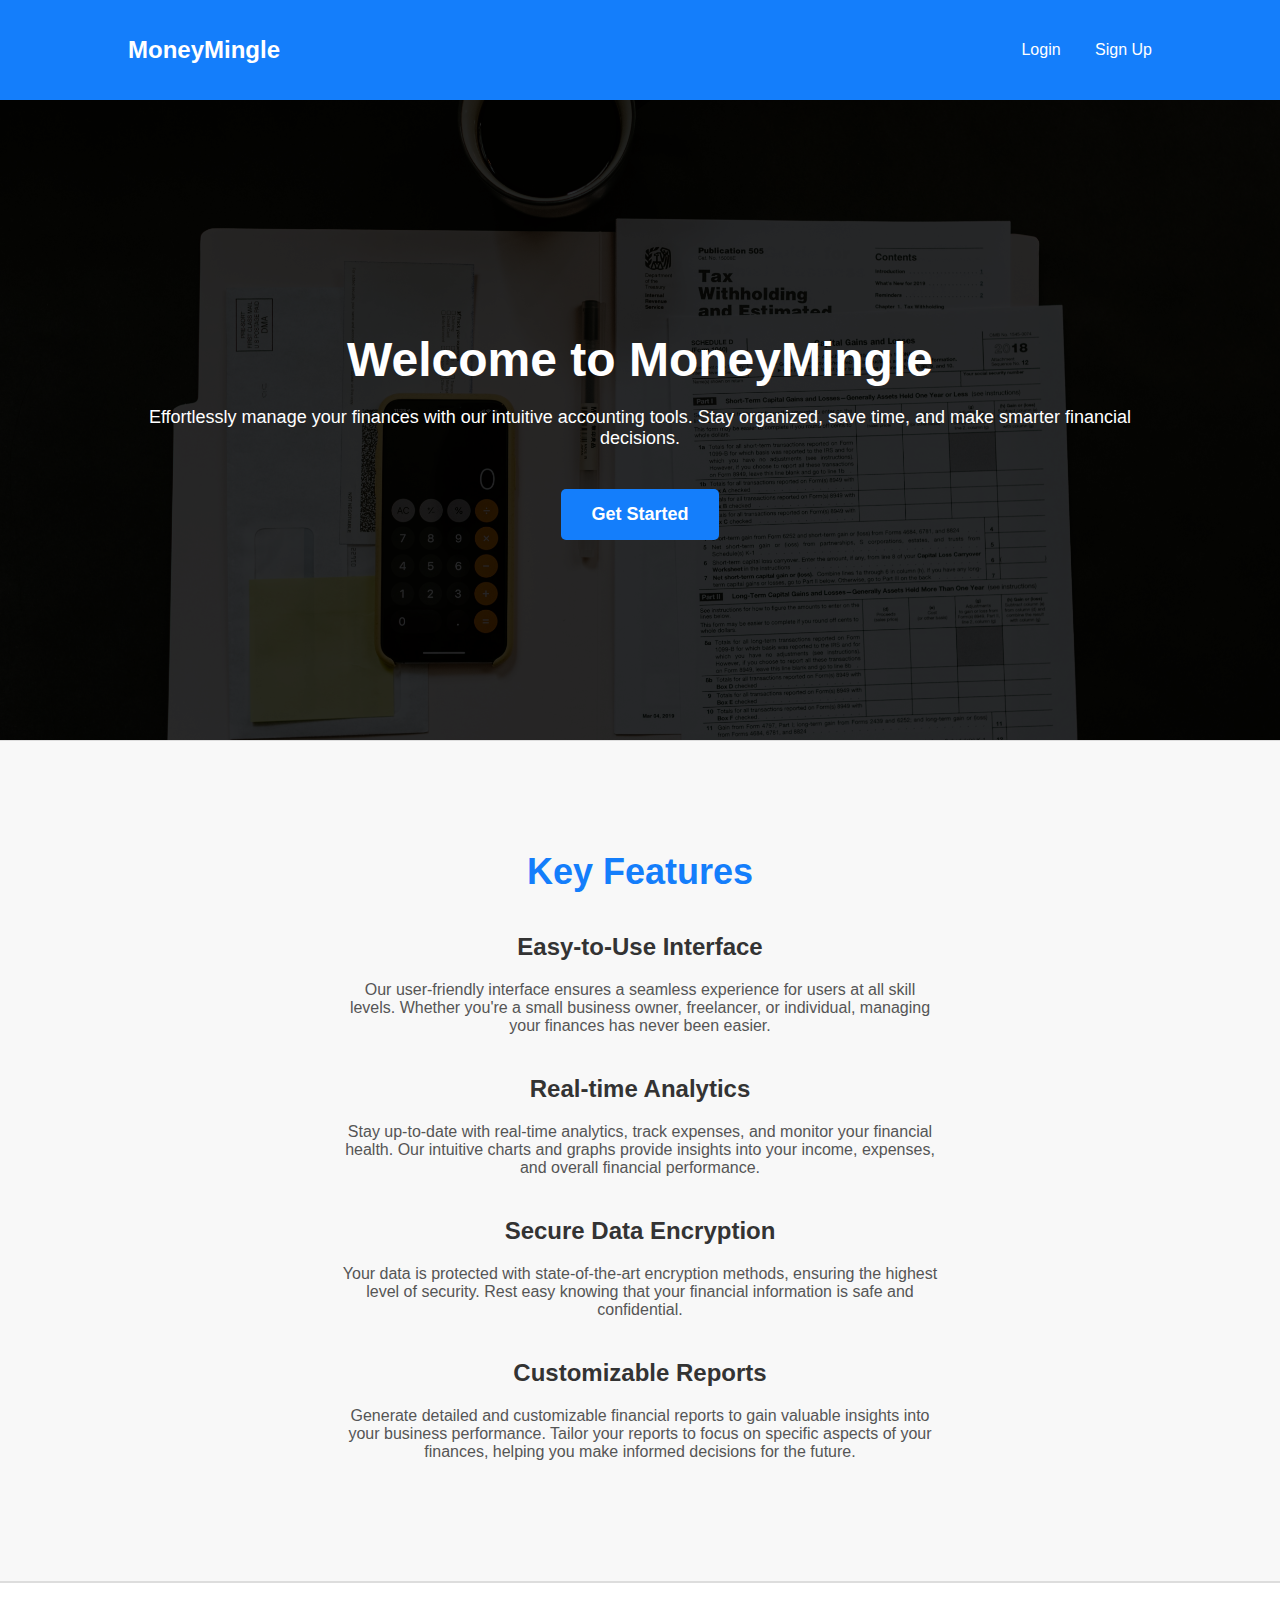
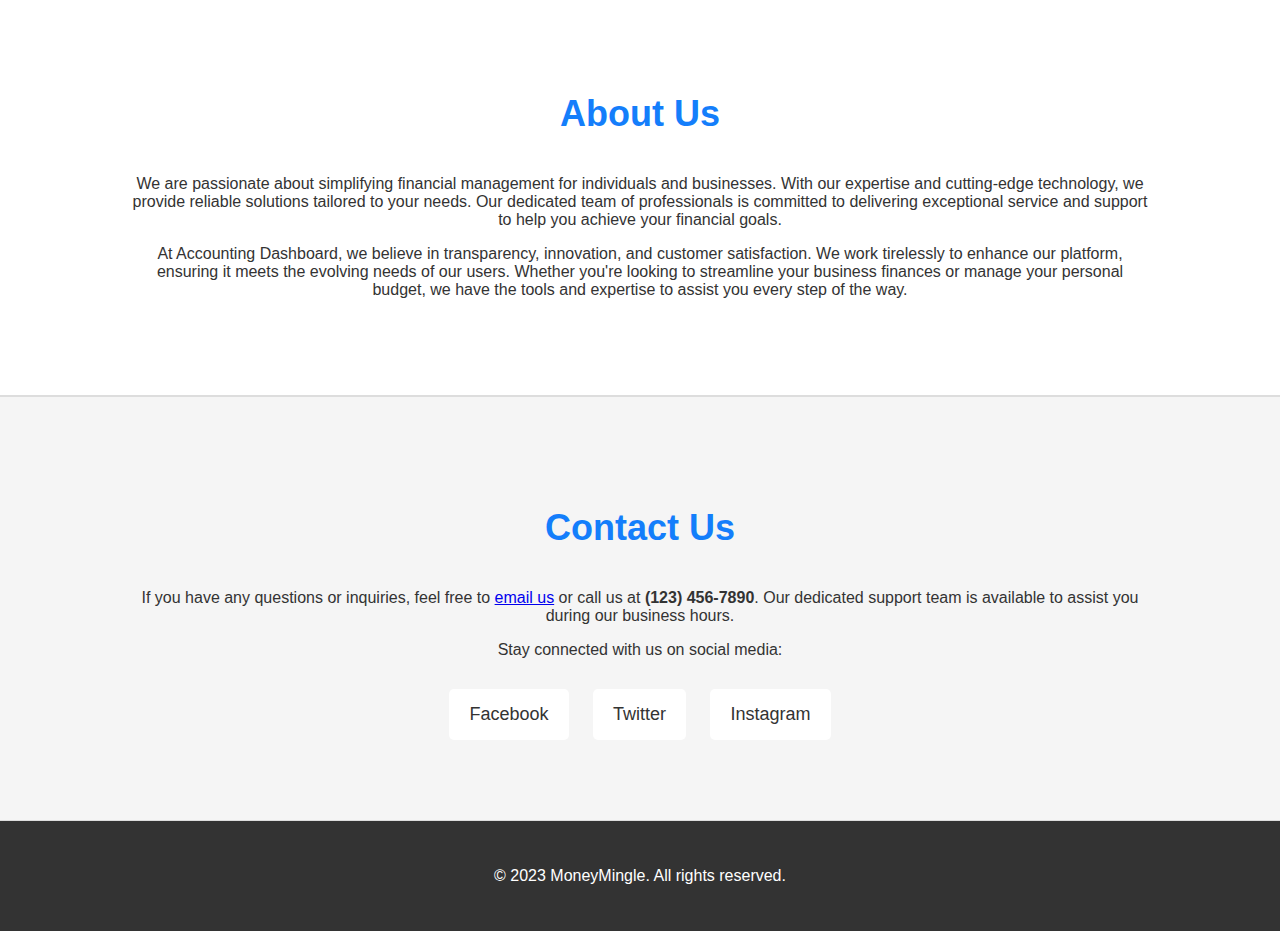
<file: index.html>
<!DOCTYPE html>
<html lang="en">

<head>
    <meta charset="UTF-8">
    <meta name="viewport" content="width=device-width, initial-scale=1.0">
    <title>Money Mingle</title>
    <link rel="stylesheet" href="styles.css">
</head>

<body>
    <header class="site-header">
        <div class="container">
            <h1 class="logo">MoneyMingle</h1>
            
             <nav class="user-navigation">
                <a href="login3.html">Login</a>
                <a href="signup.html">Sign Up</a>
            
            
        </div>
    </header>

    <section id="hero" class="hero">
        <div class="container">
            <div class="hero-content">
                <h1 id="secone">Welcome to MoneyMingle</h1>
                <p id="secone">Effortlessly manage your finances with our intuitive accounting tools. Stay organized, save time,
                    and make smarter financial decisions.</p>
                <a href="signup.html" class="cta-button">Get Started</a>
            </div>
        </div>
    </section>

    <section id="features" class="features">
        <div class="container">
            <h2>Key Features</h2>
            <div class="feature-item">
                <h3>Easy-to-Use Interface</h3>
                <p>Our user-friendly interface ensures a seamless experience for users at all skill levels. Whether
                    you're a small business owner, freelancer, or individual, managing your finances has never been
                    easier.</p>
            </div>
            <div class="feature-item">
                <h3>Real-time Analytics</h3>
                <p>Stay up-to-date with real-time analytics, track expenses, and monitor your financial health. Our
                    intuitive charts and graphs provide insights into your income, expenses, and overall financial
                    performance.</p>
            </div>
            <div class="feature-item">
                <h3>Secure Data Encryption</h3>
                <p>Your data is protected with state-of-the-art encryption methods, ensuring the highest level of
                    security. Rest easy knowing that your financial information is safe and confidential.</p>
            </div>
            <div class="feature-item">
                <h3>Customizable Reports</h3>
                <p>Generate detailed and customizable financial reports to gain valuable insights into your business
                    performance. Tailor your reports to focus on specific aspects of your finances, helping you make
                    informed decisions for the future.</p>
            </div>
        </div>
    </section>

    <section id="about" class="about">
        <div class="container">
            <h2>About Us</h2>
            <p>We are passionate about simplifying financial management for individuals and businesses. With our
                expertise and cutting-edge technology, we provide reliable solutions tailored to your needs. Our
                dedicated team of professionals is committed to delivering exceptional service and support to help you
                achieve your financial goals.</p>
            <p>At Accounting Dashboard, we believe in transparency, innovation, and customer satisfaction. We work
                tirelessly to enhance our platform, ensuring it meets the evolving needs of our users. Whether you're
                looking to streamline your business finances or manage your personal budget, we have the tools and
                expertise to assist you every step of the way.</p>
        </div>
    </section>

    <section id="contact" class="contact">
        <div class="container">
            <h2>Contact Us</h2>
            <p>If you have any questions or inquiries, feel free to <a href="mailto:info@example.com">email us</a> or
                call us at <strong>(123) 456-7890</strong>. Our dedicated support team is available to assist you
                during our business hours.</p>
            <p>Stay connected with us on social media:</p>
            <div class="social-icons">
                <a href="#" class="social-icon">Facebook</a>
                <a href="#" class="social-icon">Twitter</a>
                <a href="#" class="social-icon">Instagram</a>
            </div>
        </div>
    </section>

    <footer class="footer">
        <div class="container">
            <p>&copy; 2023 MoneyMingle. All rights reserved.</p>
        </div>
    </footer>

    <script src="script.js"></script>
    <script type="module">
        document.getElementsByClassName("header-avatar-name")[0].innerHTML = localStorage.getItem("data");
    </script>
</body>

</html>
</file>
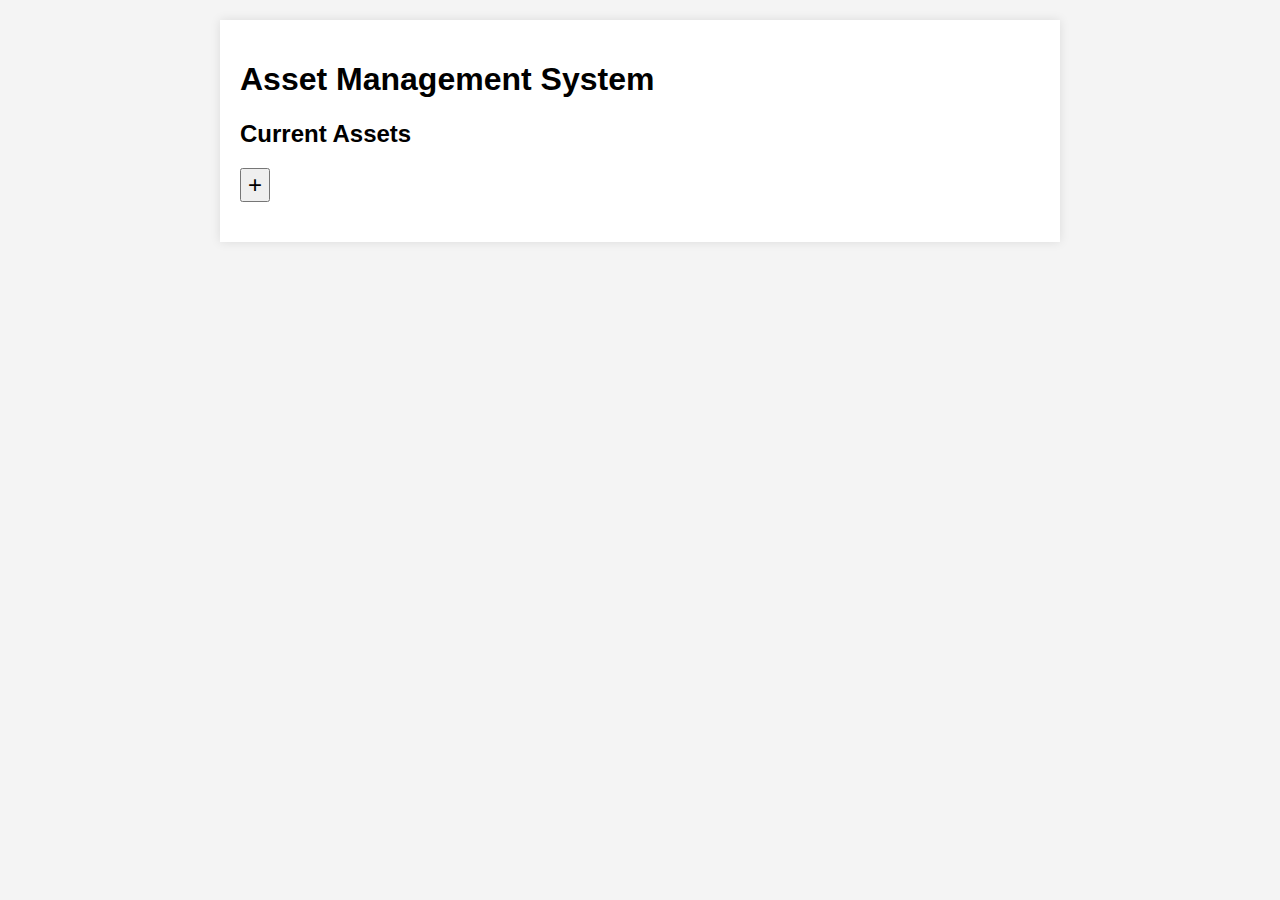
<file: assest.html>
<!DOCTYPE html>
<html lang="en">
<head>
    <meta charset="UTF-8">
    <meta name="viewport" content="width=device-width, initial-scale=1.0">
    <title>Asset Management System</title>
    <link rel="stylesheet" href="assests.css">
</head>
<body>
    <div class="container">
        <h1>Asset Management System</h1>

        <div class="sub-account" id="current-assets">
            <h2>Current Assets</h2>

            <div class="transaction-list" id="transaction-list">
                <!-- Transaction history will be displayed here -->
            </div>

            <button onclick="openTransactionForm()">+</button>
        </div>
    </div>

    <div class="modal" id="transaction-modal">
        <div class="modal-content">
            <span class="close" onclick="closeTransactionForm()">&times;</span>
            <h2>New Transaction</h2>
            <form id="transaction-form">
                <label for="description">Description:</label>
                <input type="text" id="description" required>

                <label for="amount">Amount:</label>
                <input type="number" id="amount" required>

                <label for="transaction-type">Transaction Type:</label>
                <select id="transaction-type">
                    <option value="deposit">Deposit</option>
                    <option value="withdrawal">Withdrawal</option>
                </select>

                <label for="note">Add Note:</label>
                <textarea id="note"></textarea>

                <button type="button" onclick="submitTransaction()">Submit</button>
            </form>
        </div>
    </div>

    <script src="assest.js"></script>
</body>
</html>
</file>
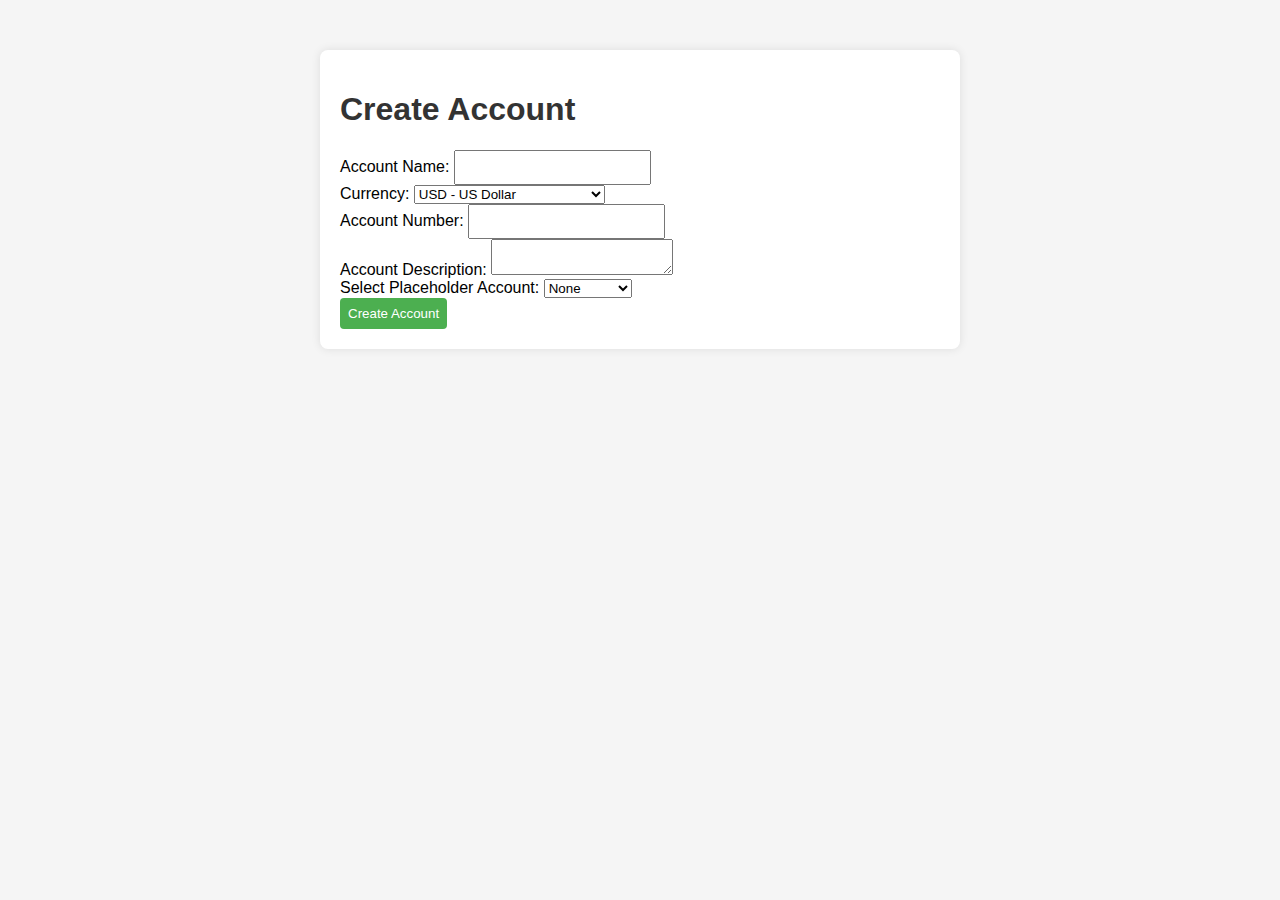
<file: create_account.html>
<!-- create_account.html -->

<!DOCTYPE html>
<html lang="en">
<head>
    <meta charset="UTF-8">
    <meta name="viewport" content="width=device-width, initial-scale=1.0">
    <title>Create Account</title>
    <link rel="stylesheet" href="style.css">
</head>
<body>
    <div class="container">
        <h1>Create Account</h1>

        <form id="account-form">
            <div class="form-group">
                <label for="account-name">Account Name:</label>
                <input type="text" id="account-name" name="account-name" required>
            </div>

            <div class="form-group">
                <label for="currency">Currency:</label>
                <select id="currency" name="currency" required>
                    <option value="USD">USD - US Dollar</option>
                    <option value="EUR">EUR - Euro</option>
                    <option value="GBP">GBP - British Pound Sterling</option>
                    <option value="JPY">JPY - Japanese Yen</option>
                    <option value="CAD">CAD - Canadian Dollar</option>
                    <!-- Add more currency options as needed -->
                </select>
            </div>

            <div class="form-group">
                <label for="account-number">Account Number:</label>
                <input type="text" id="account-number" name="account-number" required>
            </div>

            <div class="form-group">
                <label for="account-description">Account Description:</label>
                <textarea id="account-description" name="account-description"></textarea>
            </div>

            <div class="form-group">
                <label for="placeholder-account">Select Placeholder Account:</label>
                <select id="placeholder-account" name="placeholder-account">
                    <option value="none">None</option>
                    <option value="savings">Savings</option>
                    <option value="checking">Checking</option>
                    <option value="investment">Investment</option>
                </select>
            </div>

            <div class="form-group">
                <button type="submit">Create Account</button>
            </div>
        </form>
    </div>

    <script src="script.js"></script>
</body>
</html>
</file>
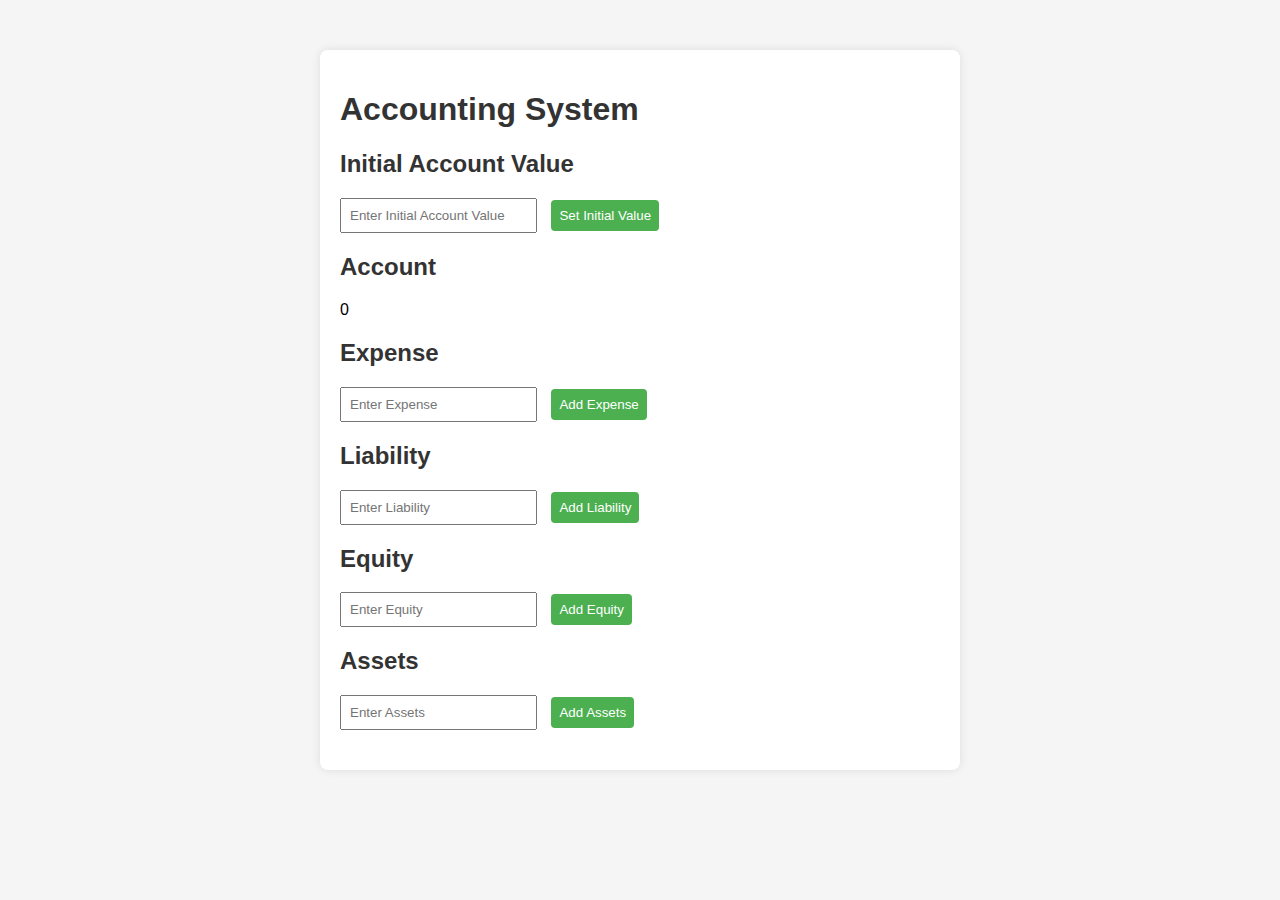
<file: test.html>
<!DOCTYPE html>
<html lang="en">
<head>
  <meta charset="UTF-8">
  <meta name="viewport" content="width=device-width, initial-scale=1.0">
  <title>Accounting System</title>
  <link rel="stylesheet" href="style.css">
</head>
<body>
  <div class="container">
    <h1>Accounting System</h1>

    <div class="section">
      <h2>Initial Account Value</h2>
      <input type="number" id="initialAccountInput" placeholder="Enter Initial Account Value">
      <button onclick="setInitialAccount()">Set Initial Value</button>
    </div>

    <div class="section">
      <h2>Account</h2>
      <p id="accountValue">0</p>
    </div>

    <div class="section">
      <h2>Expense</h2>
      <input type="number" id="expenseInput" placeholder="Enter Expense">
      <button onclick="updateAccount('expense')">Add Expense</button>
    </div>

    <div class="section">
      <h2>Liability</h2>
      <input type="number" id="liabilityInput" placeholder="Enter Liability">
      <button onclick="updateAccount('liability')">Add Liability</button>
    </div>

    <div class="section">
      <h2>Equity</h2>
      <input type="number" id="equityInput" placeholder="Enter Equity">
      <button onclick="updateAccount('equity')">Add Equity</button>
    </div>

    <div class="section">
      <h2>Assets</h2>
      <input type="number" id="assetsInput" placeholder="Enter Assets">
      <button onclick="updateAccount('assets')">Add Assets</button>
    </div>
  </div>

  <script src="script.js"></script>
</body>
</html>
</file>
<file: styles.css>
/* General Styles */
body {
    font-family: 'Arial', sans-serif;
    margin: 0;
    padding: 0;
    color: #333;
}

.container {
    width: 80%;
    margin: 0 auto;
    overflow: hidden;
}

/* Header Styles */
.site-header {
    background-color: #147efb;
    color: #fff;
    padding: 20px 0;
    box-shadow: 0px 4px 8px rgba(0, 0, 0, 0.1);
}

.site-header .container {
    display: flex;
    justify-content: space-between;
    align-items: center;
}

.logo {
    font-size: 24px;
    font-weight: bold;
    color: #fff;
}

.user-navigation a {
    color: #fff;
    text-decoration: none;
    margin-left: 30px;
    font-weight: 500;
    transition: color 0.3s ease;
}

.user-navigation a:hover {
    color: #ddd;
}

/* Hero Section Styles */
.hero {
    background: linear-gradient(rgba(0, 0, 0, 0.8), rgba(0, 0, 0, 0.8)), url('images/hero-image.jpg') center/cover no-repeat;
    color: #fff;
    text-align: center;
    padding: 200px 0;
}

.hero-content h1 {
    font-size: 48px;
    margin-bottom: 20px;
    font-weight: bold;
    color: #fff;
}

.hero-content p {
    font-size: 18px;
    margin-bottom: 40px;
    color: #fff;
}

.cta-button {
    display: inline-block;
    background-color: #147efb;
    color: #fff;
    padding: 15px 30px;
    text-decoration: none;
    border-radius: 5px;
    font-size: 18px;
    font-weight: bold;
    transition: background-color 0.3s ease;
}

.cta-button:hover {
    background-color: #0c63db;
}

/* Section Styles */
.features,
.about,
.contact {
    padding: 80px 0;
    text-align: center;
    background-color: #f8f8f8;
    border-top: 1px solid #ddd;
    border-bottom: 1px solid #ddd;
}

.features h2,
.about h2,
.contact h2 {
    font-size: 36px;
    font-weight: bold;
    margin-bottom: 40px;
    color: #147efb;
}

.feature-item {
    max-width: 600px;
    margin: 0 auto 40px;
}

.feature-item h3 {
    font-size: 24px;
    margin-bottom: 20px;
    font-weight: bold;
    color: #333;
}

.feature-item p {
    font-size: 16px;
    color: #555;
}

/* About Us Section Styles */
.about {
    background-color: #fff;
}

/* Contact Section Styles */
.contact {
    background-color: #f5f5f5;
}

.social-icons {
    margin-top: 30px;
}

.social-icon {
    display: inline-block;
    color: #333;
    background-color: #fff;
    padding: 15px 20px;
    margin: 0 10px;
    text-decoration: none;
    border-radius: 5px;
    font-size: 18px;
    transition: background-color 0.3s ease;
}

.social-icon:hover {
    background-color: #f0f0f0;
}

/* Footer Styles */
.footer {
    background-color: #333;
    color: #fff;
    text-align: center;
    padding: 30px 0;
}
</file>
<file: assests.css>
body {
    font-family: Arial, sans-serif;
    margin: 0;
    padding: 0;
    background-color: #f4f4f4;
}

.container {
    max-width: 800px;
    margin: 20px auto;
    background-color: #fff;
    padding: 20px;
    box-shadow: 0 0 10px rgba(0, 0, 0, 0.1);
}

.sub-account {
    margin-bottom: 20px;
}

button {
    font-size: 1.5em;
    cursor: pointer;
}

.modal {
    display: none;
    position: fixed;
    top: 0;
    left: 0;
    width: 100%;
    height: 100%;
    background-color: rgba(0, 0, 0, 0.5);
}

.modal-content {
    position: absolute;
    top: 50%;
    left: 50%;
    transform: translate(-50%, -50%);
    background-color: #fff;
    padding: 20px;
    box-shadow: 0 0 10px rgba(0, 0, 0, 0.1);
}

.close {
    position: absolute;
    top: 10px;
    right: 10px;
    font-size: 1.5em;
    cursor: pointer;
}
</file>
<file: style.css>
body {
    font-family: Arial, sans-serif;
    margin: 0;
    padding: 0;
    background-color: #f5f5f5;
  }
  
  .container {
    max-width: 600px;
    margin: 50px auto;
    background-color: #fff;
    padding: 20px;
    border-radius: 8px;
    box-shadow: 0 0 10px rgba(0, 0, 0, 0.1);
  }
  
  .section {
    margin-bottom: 20px;
  }
  
  h1, h2 {
    color: #333;
  }
  
  input {
    padding: 8px;
    margin-right: 10px;
  }
  
  button {
    padding: 8px;
    background-color: #4caf50;
    color: #fff;
    border: none;
    border-radius: 4px;
    cursor: pointer;
  }
  
  button:hover {
    background-color: #45a049;
  }
  

 
  #transactionList {
    width: 80%; /* Adjust the width as needed */
    margin: 0 auto; /* Center the table horizontally */
    border-collapse: collapse; /* Collapse borders to prevent spacing between cells */
  }
  
  #transactionList th, #transactionList td {
    border: 1px solid #ddd; /* Add borders to table headers and cells */
    padding: 8px; /* Add padding for better spacing */
    text-align: left; /* Align text to the left within cells */
  }
  
  #transactionList th {
    background-color: #f2f2f2; /* Add a light background color to table headers */
  }
</file>
